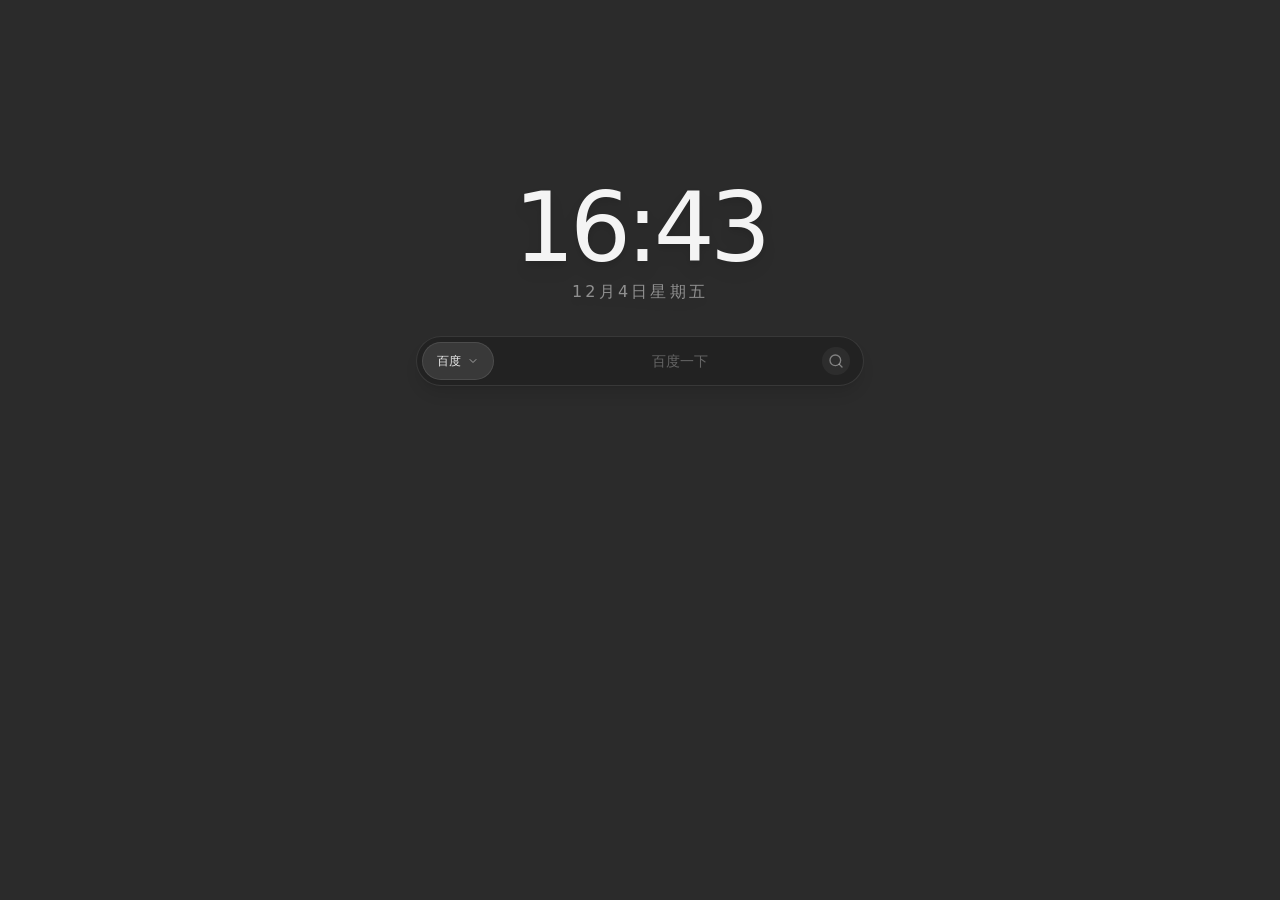
<file: app/index.html>
<!doctype html>
<html lang="en">
  <head>
    <meta charset="UTF-8" />
    <link rel="icon" type="image/svg+xml" href="./vite.svg" />
    <meta name="viewport" content="width=device-width, initial-scale=1.0" />
    <title>Onepage</title>
    <script type="module" crossorigin src="./assets/index-DevgaLPm.js"></script>
    <link rel="stylesheet" crossorigin href="./assets/index-BZdCh9AZ.css?v=complete-fix">
    <link rel="stylesheet" href="./hover-fixes.css?v=icon-cache-opt" />
    <script src="./menu-layer-fix.js?v=icon-cache-opt" defer></script>
  </head>
  <body>
    <div id="root"></div>
  </body>
</html>
</file>
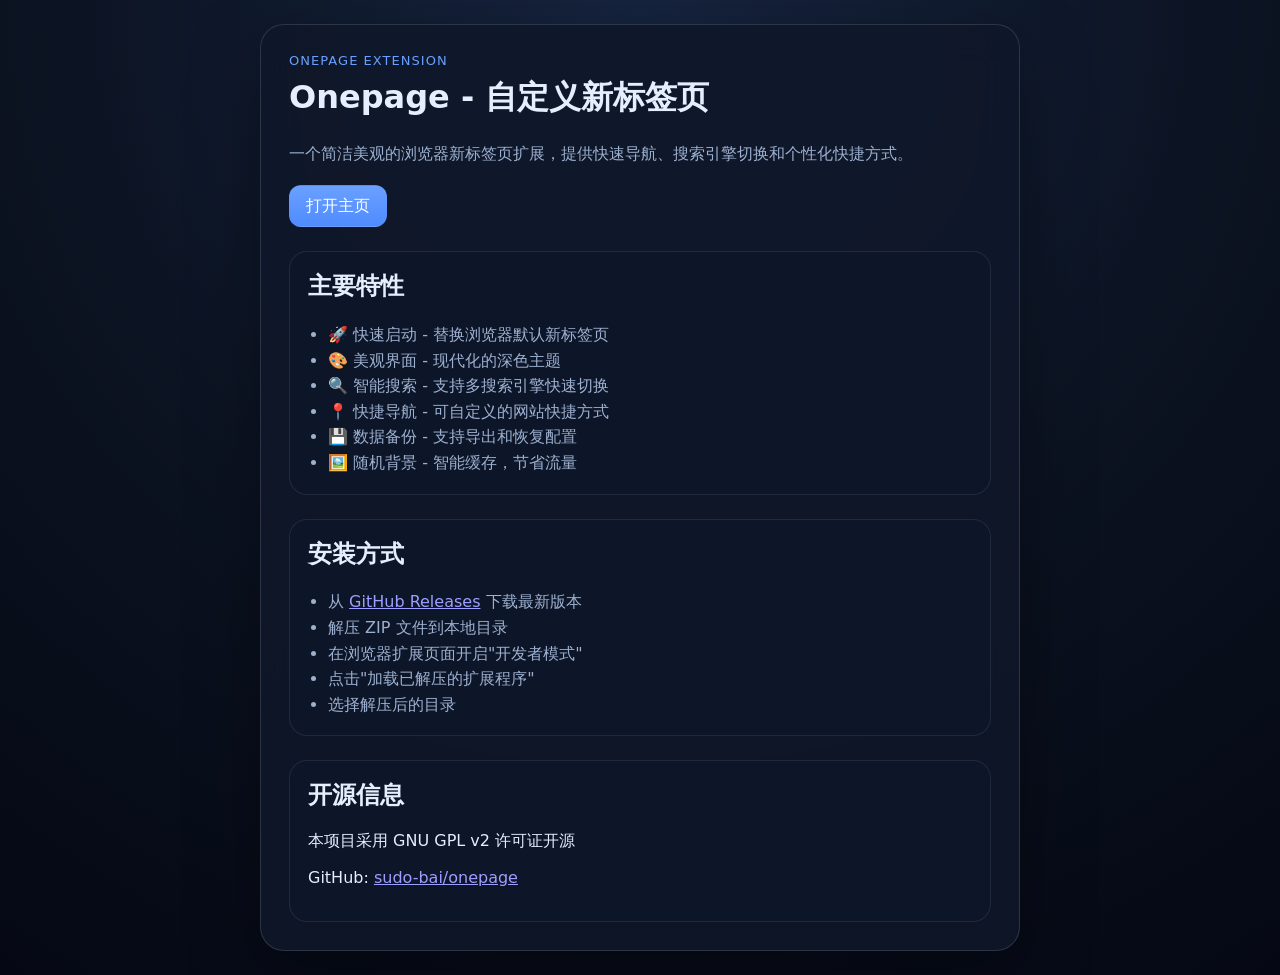
<file: options.html>
<!doctype html>
<html lang="zh-CN">
  <head>
    <meta charset="UTF-8" />
    <meta name="viewport" content="width=device-width, initial-scale=1.0" />
    <title>Onepage 扩展设置</title>
    <link rel="stylesheet" href="style.css" />
  </head>
  <body class="page page-options">
    <main class="panel">
      <p class="eyebrow">Onepage Extension</p>
      <h1>Onepage - 自定义新标签页</h1>
      <p class="description">一个简洁美观的浏览器新标签页扩展，提供快速导航、搜索引擎切换和个性化快捷方式。</p>

      <div class="actions">
        <a class="button button-primary" href="app/index.html">打开主页</a>
      </div>

      <section class="note-box">
        <h2>主要特性</h2>
        <ul>
          <li>🚀 快速启动 - 替换浏览器默认新标签页</li>
          <li>🎨 美观界面 - 现代化的深色主题</li>
          <li>🔍 智能搜索 - 支持多搜索引擎快速切换</li>
          <li>📍 快捷导航 - 可自定义的网站快捷方式</li>
          <li>💾 数据备份 - 支持导出和恢复配置</li>
          <li>🖼️ 随机背景 - 智能缓存，节省流量</li>
        </ul>
      </section>

      <section class="note-box">
        <h2>安装方式</h2>
        <ul>
          <li>从 <a href="https://github.com/sudo-bai/onepage/releases" target="_blank">GitHub Releases</a> 下载最新版本</li>
          <li>解压 ZIP 文件到本地目录</li>
          <li>在浏览器扩展页面开启"开发者模式"</li>
          <li>点击"加载已解压的扩展程序"</li>
          <li>选择解压后的目录</li>
        </ul>
      </section>

      <section class="note-box">
        <h2>开源信息</h2>
        <p>本项目采用 GNU GPL v2 许可证开源</p>
        <p>GitHub: <a href="https://github.com/sudo-bai/onepage" target="_blank">sudo-bai/onepage</a></p>
      </section>
    </main>
  </body>
</html>
</file>
<file: app/assets/index-BZdCh9AZ.css>
*,:before,:after,::backdrop{--tw-border-spacing-x:0;--tw-border-spacing-y:0;--tw-translate-x:0;--tw-translate-y:0;--tw-rotate:0;--tw-skew-x:0;--tw-skew-y:0;--tw-scale-x:1;--tw-scale-y:1;--tw-pan-x: ;--tw-pan-y: ;--tw-pinch-zoom: ;--tw-scroll-snap-strictness:proximity;--tw-gradient-from-position: ;--tw-gradient-via-position: ;--tw-gradient-to-position: ;--tw-ordinal: ;--tw-slashed-zero: ;--tw-numeric-figure: ;--tw-numeric-spacing: ;--tw-numeric-fraction: ;--tw-ring-inset: ;--tw-ring-offset-width:0px;--tw-ring-offset-color:#fff;--tw-ring-color:#3b82f680;--tw-ring-offset-shadow:0 0 #0000;--tw-ring-shadow:0 0 #0000;--tw-shadow:0 0 #0000;--tw-shadow-colored:0 0 #0000;--tw-blur: ;--tw-brightness: ;--tw-contrast: ;--tw-grayscale: ;--tw-hue-rotate: ;--tw-invert: ;--tw-saturate: ;--tw-sepia: ;--tw-drop-shadow: ;--tw-backdrop-blur: ;--tw-backdrop-brightness: ;--tw-backdrop-contrast: ;--tw-backdrop-grayscale: ;--tw-backdrop-hue-rotate: ;--tw-backdrop-invert: ;--tw-backdrop-opacity: ;--tw-backdrop-saturate: ;--tw-backdrop-sepia: ;--tw-contain-size: ;--tw-contain-layout: ;--tw-contain-paint: ;--tw-contain-style: }*,:before,:after{box-sizing:border-box;border:0 solid #e5e7eb}:before,:after{--tw-content:""}html,:host{-webkit-text-size-adjust:100%;tab-size:4;font-feature-settings:normal;font-variation-settings:normal;-webkit-tap-highlight-color:transparent;font-family:ui-sans-serif,system-ui,sans-serif,Apple Color Emoji,Segoe UI Emoji,Segoe UI Symbol,Noto Color Emoji;line-height:1.5}body{line-height:inherit;margin:0}hr{height:0;color:inherit;border-top-width:1px}abbr:where([title]){-webkit-text-decoration:underline dotted;text-decoration:underline dotted}h1,h2,h3,h4,h5,h6{font-size:inherit;font-weight:inherit}a{color:inherit;-webkit-text-decoration:inherit;text-decoration:inherit}b,strong{font-weight:bolder}code,kbd,samp,pre{font-feature-settings:normal;font-variation-settings:normal;font-family:ui-monospace,SFMono-Regular,Menlo,Monaco,Consolas,Liberation Mono,Courier New,monospace;font-size:1em}small{font-size:80%}sub,sup{vertical-align:baseline;font-size:75%;line-height:0;position:relative}sub{bottom:-.25em}sup{top:-.5em}table{text-indent:0;border-color:inherit;border-collapse:collapse}button,input,optgroup,select,textarea{font-feature-settings:inherit;font-variation-settings:inherit;font-family:inherit;font-size:100%;font-weight:inherit;line-height:inherit;letter-spacing:inherit;color:inherit;margin:0;padding:0}button,select{text-transform:none}button,input:where([type=button]),input:where([type=reset]),input:where([type=submit]){-webkit-appearance:button;background-color:#0000;background-image:none}:-moz-focusring{outline:auto}:-moz-ui-invalid{box-shadow:none}progress{vertical-align:baseline}::-webkit-inner-spin-button{height:auto}::-webkit-outer-spin-button{height:auto}[type=search]{-webkit-appearance:textfield;outline-offset:-2px}::-webkit-search-decoration{-webkit-appearance:none}::-webkit-file-upload-button{-webkit-appearance:button;font:inherit}summary{display:list-item}blockquote,dl,dd,h1,h2,h3,h4,h5,h6,hr,figure,p,pre{margin:0}fieldset{margin:0;padding:0}legend{padding:0}ol,ul,menu{margin:0;padding:0;list-style:none}dialog{padding:0}textarea{resize:vertical}input::-moz-placeholder{opacity:1;color:#9ca3af}textarea::-moz-placeholder{opacity:1;color:#9ca3af}input::placeholder,textarea::placeholder{opacity:1;color:#9ca3af}button,[role=button]{cursor:pointer}:disabled{cursor:default}img,svg,video,canvas,audio,iframe,embed,object{vertical-align:middle;display:block}img,video{max-width:100%;height:auto}[hidden]:where(:not([hidden=until-found])){display:none}.pointer-events-none{pointer-events:none}.pointer-events-auto{pointer-events:auto}.visible{visibility:visible}.fixed{position:fixed}.absolute{position:absolute}.relative{position:relative}.inset-0{inset:0}.-left-1\.5{left:-.375rem}.-top-1\.5{top:-.375rem}.bottom-1\.5{bottom:.375rem}.bottom-4{bottom:1rem}.left-0{left:0}.left-1\.5{left:.375rem}.right-3\.5{right:.875rem}.right-4{right:1rem}.top-1\.5{top:.375rem}.top-4{top:1rem}.top-full{top:100%}.z-0{z-index:0}.z-10{z-index:10}.z-20{z-index:20}.z-30{z-index:30}.z-40{z-index:40}.z-50{z-index:50}.z-\[100\]{z-index:100}.z-\[60\]{z-index:60}.mx-2{margin-left:.5rem;margin-right:.5rem}.my-0\.5{margin-top:.125rem;margin-bottom:.125rem}.mb-0\.5{margin-bottom:.125rem}.mb-1{margin-bottom:.25rem}.mb-2{margin-bottom:.5rem}.mb-3{margin-bottom:.75rem}.mb-4{margin-bottom:1rem}.mb-6{margin-bottom:1.5rem}.mb-8{margin-bottom:2rem}.ml-1{margin-left:.25rem}.mt-1{margin-top:.25rem}.mt-16{margin-top:4rem}.mt-2{margin-top:.5rem}.mt-3{margin-top:.75rem}.mt-8{margin-top:2rem}.mt-\[20vh\]{margin-top:20vh}.flex{display:flex}.grid{display:grid}.hidden{display:none}.h-0{height:0}.h-2{height:.5rem}.h-20{height:5rem}.h-24{height:6rem}.h-6{height:1.5rem}.h-8{height:2rem}.h-9{height:2.25rem}.h-\[1px\]{height:1px}.h-full{height:100%}.min-h-screen{min-height:100vh}.w-32{width:8rem}.w-36{width:9rem}.w-6{width:1.5rem}.w-8{width:2rem}.w-9{width:2.25rem}.w-full{width:100%}.max-w-2xl{max-width:42rem}.max-w-\[6rem\]{max-width:6rem}.max-w-md{max-width:28rem}.max-w-sm{max-width:24rem}.max-w-xs{max-width:20rem}.flex-1{flex:1}.shrink-0{flex-shrink:0}.origin-top{transform-origin:top}.origin-top-left{transform-origin:0 0}.-translate-y-8{--tw-translate-y:-2rem;transform:translate(var(--tw-translate-x),var(--tw-translate-y))rotate(var(--tw-rotate))skewX(var(--tw-skew-x))skewY(var(--tw-skew-y))scaleX(var(--tw-scale-x))scaleY(var(--tw-scale-y))}.translate-y-0{--tw-translate-y:0px;transform:translate(var(--tw-translate-x),var(--tw-translate-y))rotate(var(--tw-rotate))skewX(var(--tw-skew-x))skewY(var(--tw-skew-y))scaleX(var(--tw-scale-x))scaleY(var(--tw-scale-y))}.rotate-180{--tw-rotate:180deg;transform:translate(var(--tw-translate-x),var(--tw-translate-y))rotate(var(--tw-rotate))skewX(var(--tw-skew-x))skewY(var(--tw-skew-y))scaleX(var(--tw-scale-x))scaleY(var(--tw-scale-y))}.scale-100{--tw-scale-x:1;--tw-scale-y:1;transform:translate(var(--tw-translate-x),var(--tw-translate-y))rotate(var(--tw-rotate))skewX(var(--tw-skew-x))skewY(var(--tw-skew-y))scaleX(var(--tw-scale-x))scaleY(var(--tw-scale-y))}.scale-90{--tw-scale-x:.9;--tw-scale-y:.9;transform:translate(var(--tw-translate-x),var(--tw-translate-y))rotate(var(--tw-rotate))skewX(var(--tw-skew-x))skewY(var(--tw-skew-y))scaleX(var(--tw-scale-x))scaleY(var(--tw-scale-y))}.transform{transform:translate(var(--tw-translate-x),var(--tw-translate-y))rotate(var(--tw-rotate))skewX(var(--tw-skew-x))skewY(var(--tw-skew-y))scaleX(var(--tw-scale-x))scaleY(var(--tw-scale-y))}.cursor-move{cursor:move}.cursor-not-allowed{cursor:not-allowed}.cursor-pointer{cursor:pointer}.select-none{-webkit-user-select:none;user-select:none}.grid-cols-2{grid-template-columns:repeat(2,minmax(0,1fr))}.grid-cols-4{grid-template-columns:repeat(4,minmax(0,1fr))}.flex-col{flex-direction:column}.items-center{align-items:center}.justify-center{justify-content:center}.justify-between{justify-content:space-between}.gap-1{gap:.25rem}.gap-1\.5{gap:.375rem}.gap-2{gap:.5rem}.gap-3{gap:.75rem}.space-y-2>:not([hidden])~:not([hidden]){--tw-space-y-reverse:0;margin-top:calc(.5rem*calc(1 - var(--tw-space-y-reverse)));margin-bottom:calc(.5rem*var(--tw-space-y-reverse))}.space-y-3>:not([hidden])~:not([hidden]){--tw-space-y-reverse:0;margin-top:calc(.75rem*calc(1 - var(--tw-space-y-reverse)));margin-bottom:calc(.75rem*var(--tw-space-y-reverse))}.space-y-6>:not([hidden])~:not([hidden]){--tw-space-y-reverse:0;margin-top:calc(1.5rem*calc(1 - var(--tw-space-y-reverse)));margin-bottom:calc(1.5rem*var(--tw-space-y-reverse))}.overflow-hidden{overflow:hidden}.truncate{text-overflow:ellipsis;white-space:nowrap;overflow:hidden}.whitespace-nowrap{white-space:nowrap}.rounded-2xl{border-radius:1rem}.rounded-full{border-radius:9999px}.rounded-lg{border-radius:.5rem}.rounded-sm{border-radius:.125rem}.rounded-xl{border-radius:.75rem}.rounded-b-3xl{border-bottom-right-radius:1.5rem;border-bottom-left-radius:1.5rem}.rounded-b-none{border-bottom-right-radius:0;border-bottom-left-radius:0}.rounded-t-3xl{border-top-left-radius:1.5rem;border-top-right-radius:1.5rem}.border{border-width:1px}.border-b-0{border-bottom-width:0}.border-t-0{border-top-width:0}.border-dashed{border-style:dashed}.border-red-500\/30{border-color:#ef44444d}.border-transparent{border-color:#0000}.border-white\/10{border-color:#ffffff1a}.border-white\/20{border-color:#fff3}.border-white\/5{border-color:#ffffff0d}.border-white\/50{border-color:#ffffff80}.bg-black\/20{background-color:#0003}.bg-black\/40{background-color:#0006}.bg-black\/60{background-color:#0009}.bg-blue-500\/20{background-color:#3b82f633}.bg-blue-600{--tw-bg-opacity:1;background-color:rgb(37 99 235/var(--tw-bg-opacity,1))}.bg-orange-500\/20{background-color:#f9731633}.bg-pink-500\/20{background-color:#ec489933}.bg-purple-500\/20{background-color:#a855f733}.bg-red-500\/20{background-color:#ef444433}.bg-slate-950\/90{background-color:#020617e6}.bg-transparent{background-color:#0000}.bg-white{--tw-bg-opacity:1;background-color:rgb(255 255 255/var(--tw-bg-opacity,1))}.bg-white\/10{background-color:#ffffff1a}.bg-white\/20{background-color:#fff3}.bg-white\/5{background-color:#ffffff0d}.bg-cover{background-size:cover}.bg-center{background-position:50%}.object-contain{-o-object-fit:contain;object-fit:contain}.p-1{padding:.25rem}.p-1\.5{padding:.375rem}.p-2{padding:.5rem}.p-2\.5{padding:.625rem}.p-3{padding:.75rem}.p-4{padding:1rem}.p-5{padding:1.25rem}.p-6{padding:1.5rem}.px-1{padding-left:.25rem;padding-right:.25rem}.px-2{padding-left:.5rem;padding-right:.5rem}.px-3{padding-left:.75rem;padding-right:.75rem}.px-3\.5{padding-left:.875rem;padding-right:.875rem}.px-4{padding-left:1rem;padding-right:1rem}.py-1{padding-top:.25rem;padding-bottom:.25rem}.py-1\.5{padding-top:.375rem;padding-bottom:.375rem}.py-2{padding-top:.5rem;padding-bottom:.5rem}.py-2\.5{padding-top:.625rem;padding-bottom:.625rem}.py-3\.5{padding-top:.875rem;padding-bottom:.875rem}.pb-10{padding-bottom:2.5rem}.pb-3{padding-bottom:.75rem}.pl-32{padding-left:8rem}.pr-12{padding-right:3rem}.text-left{text-align:left}.text-center{text-align:center}.font-sans{font-family:ui-sans-serif,system-ui,sans-serif,Apple Color Emoji,Segoe UI Emoji,Segoe UI Symbol,Noto Color Emoji}.text-7xl{font-size:4.5rem;line-height:1}.text-\[10px\]{font-size:10px}.text-base{font-size:1rem;line-height:1.5rem}.text-lg{font-size:1.125rem;line-height:1.75rem}.text-sm{font-size:.875rem;line-height:1.25rem}.text-xs{font-size:.75rem;line-height:1rem}.font-bold{font-weight:700}.font-light{font-weight:300}.font-medium{font-weight:500}.font-semibold{font-weight:600}.uppercase{text-transform:uppercase}.tracking-\[0\.2em\]{letter-spacing:.2em}.tracking-tighter{letter-spacing:-.05em}.tracking-wider{letter-spacing:.05em}.tracking-widest{letter-spacing:.1em}.text-black{--tw-text-opacity:1;color:rgb(0 0 0/var(--tw-text-opacity,1))}.text-blue-400{--tw-text-opacity:1;color:rgb(96 165 250/var(--tw-text-opacity,1))}.text-gray-900{--tw-text-opacity:1;color:rgb(17 24 39/var(--tw-text-opacity,1))}.text-green-400{--tw-text-opacity:1;color:rgb(74 222 128/var(--tw-text-opacity,1))}.text-orange-400{--tw-text-opacity:1;color:rgb(251 146 60/var(--tw-text-opacity,1))}.text-pink-400{--tw-text-opacity:1;color:rgb(244 114 182/var(--tw-text-opacity,1))}.text-purple-400{--tw-text-opacity:1;color:rgb(192 132 252/var(--tw-text-opacity,1))}.text-red-200{--tw-text-opacity:1;color:rgb(254 202 202/var(--tw-text-opacity,1))}.text-red-400{--tw-text-opacity:1;color:rgb(248 113 113/var(--tw-text-opacity,1))}.text-white{--tw-text-opacity:1;color:rgb(255 255 255/var(--tw-text-opacity,1))}.text-white\/20{color:#fff3}.text-white\/30{color:#ffffff4d}.text-white\/40{color:#fff6}.text-white\/50{color:#ffffff80}.text-white\/60{color:#fff9}.text-white\/80{color:#fffc}.text-white\/90{color:#ffffffe6}.text-white\/95{color:#fffffff2}.placeholder-white\/30::placeholder{color:#ffffff4d}.opacity-0{opacity:0}.opacity-100{opacity:1}.opacity-40{opacity:.4}.opacity-50{opacity:.5}.opacity-60{opacity:.6}.opacity-80{opacity:.8}.shadow{--tw-shadow:0 1px 3px 0 #0000001a,0 1px 2px -1px #0000001a;--tw-shadow-colored:0 1px 3px 0 var(--tw-shadow-color),0 1px 2px -1px var(--tw-shadow-color);box-shadow:var(--tw-ring-offset-shadow,0 0 #0000),var(--tw-ring-shadow,0 0 #0000),var(--tw-shadow)}.shadow-2xl{--tw-shadow:0 25px 50px -12px #00000040;--tw-shadow-colored:0 25px 50px -12px var(--tw-shadow-color);box-shadow:var(--tw-ring-offset-shadow,0 0 #0000),var(--tw-ring-shadow,0 0 #0000),var(--tw-shadow)}.shadow-inner{--tw-shadow:inset 0 2px 4px 0 #0000000d;--tw-shadow-colored:inset 0 2px 4px 0 var(--tw-shadow-color);box-shadow:var(--tw-ring-offset-shadow,0 0 #0000),var(--tw-ring-shadow,0 0 #0000),var(--tw-shadow)}.shadow-lg{--tw-shadow:0 10px 15px -3px #0000001a,0 4px 6px -4px #0000001a;--tw-shadow-colored:0 10px 15px -3px var(--tw-shadow-color),0 4px 6px -4px var(--tw-shadow-color);box-shadow:var(--tw-ring-offset-shadow,0 0 #0000),var(--tw-ring-shadow,0 0 #0000),var(--tw-shadow)}.shadow-sm{--tw-shadow:0 1px 2px 0 #0000000d;--tw-shadow-colored:0 1px 2px 0 var(--tw-shadow-color);box-shadow:var(--tw-ring-offset-shadow,0 0 #0000),var(--tw-ring-shadow,0 0 #0000),var(--tw-shadow)}.blur{--tw-blur:blur(8px);filter:var(--tw-blur)var(--tw-brightness)var(--tw-contrast)var(--tw-grayscale)var(--tw-hue-rotate)var(--tw-invert)var(--tw-saturate)var(--tw-sepia)var(--tw-drop-shadow)}.drop-shadow-lg{--tw-drop-shadow:drop-shadow(0 10px 8px #0000000a)drop-shadow(0 4px 3px #0000001a);filter:var(--tw-blur)var(--tw-brightness)var(--tw-contrast)var(--tw-grayscale)var(--tw-hue-rotate)var(--tw-invert)var(--tw-saturate)var(--tw-sepia)var(--tw-drop-shadow)}.filter{filter:var(--tw-blur)var(--tw-brightness)var(--tw-contrast)var(--tw-grayscale)var(--tw-hue-rotate)var(--tw-invert)var(--tw-saturate)var(--tw-sepia)var(--tw-drop-shadow)}.backdrop-blur-2xl{--tw-backdrop-blur:blur(40px);-webkit-backdrop-filter:var(--tw-backdrop-blur)var(--tw-backdrop-brightness)var(--tw-backdrop-contrast)var(--tw-backdrop-grayscale)var(--tw-backdrop-hue-rotate)var(--tw-backdrop-invert)var(--tw-backdrop-opacity)var(--tw-backdrop-saturate)var(--tw-backdrop-sepia);backdrop-filter:var(--tw-backdrop-blur)var(--tw-backdrop-brightness)var(--tw-backdrop-contrast)var(--tw-backdrop-grayscale)var(--tw-backdrop-hue-rotate)var(--tw-backdrop-invert)var(--tw-backdrop-opacity)var(--tw-backdrop-saturate)var(--tw-backdrop-sepia)}.backdrop-blur-sm{--tw-backdrop-blur:blur(4px);-webkit-backdrop-filter:var(--tw-backdrop-blur)var(--tw-backdrop-brightness)var(--tw-backdrop-contrast)var(--tw-backdrop-grayscale)var(--tw-backdrop-hue-rotate)var(--tw-backdrop-invert)var(--tw-backdrop-opacity)var(--tw-backdrop-saturate)var(--tw-backdrop-sepia);backdrop-filter:var(--tw-backdrop-blur)var(--tw-backdrop-brightness)var(--tw-backdrop-contrast)var(--tw-backdrop-grayscale)var(--tw-backdrop-hue-rotate)var(--tw-backdrop-invert)var(--tw-backdrop-opacity)var(--tw-backdrop-saturate)var(--tw-backdrop-sepia)}.transition-all{transition-property:all;transition-duration:.15s;transition-timing-function:cubic-bezier(.4,0,.2,1)}.transition-colors{transition-property:color,background-color,border-color,text-decoration-color,fill,stroke;transition-duration:.15s;transition-timing-function:cubic-bezier(.4,0,.2,1)}.transition-opacity{transition-property:opacity;transition-duration:.15s;transition-timing-function:cubic-bezier(.4,0,.2,1)}.transition-transform{transition-property:transform;transition-duration:.15s;transition-timing-function:cubic-bezier(.4,0,.2,1)}.duration-200{transition-duration:.2s}.duration-300{transition-duration:.3s}.duration-500{transition-duration:.5s}.duration-700{transition-duration:.7s}.ease-in-out{transition-timing-function:cubic-bezier(.4,0,.2,1)}.ease-out{transition-timing-function:cubic-bezier(0,0,.2,1)}.selection\:bg-pink-500 ::selection{--tw-bg-opacity:1;background-color:rgb(236 72 153/var(--tw-bg-opacity,1))}.selection\:text-white ::selection{--tw-text-opacity:1;color:rgb(255 255 255/var(--tw-text-opacity,1))}.selection\:bg-pink-500::selection{--tw-bg-opacity:1;background-color:rgb(236 72 153/var(--tw-bg-opacity,1))}.selection\:text-white::selection{--tw-text-opacity:1;color:rgb(255 255 255/var(--tw-text-opacity,1))}.hover\:z-10:hover{z-index:10}.hover\:scale-\[1\.03\]:hover{--tw-scale-x:1.03;--tw-scale-y:1.03;transform:translate(var(--tw-translate-x),var(--tw-translate-y))rotate(var(--tw-rotate))skewX(var(--tw-skew-x))skewY(var(--tw-skew-y))scaleX(var(--tw-scale-x))scaleY(var(--tw-scale-y))}.hover\:border-red-500:hover{--tw-border-opacity:1;border-color:rgb(239 68 68/var(--tw-border-opacity,1))}.hover\:border-white\/10:hover{border-color:#ffffff1a}.hover\:border-white\/30:hover{border-color:#ffffff4d}.hover\:bg-blue-500:hover{--tw-bg-opacity:1;background-color:rgb(59 130 246/var(--tw-bg-opacity,1))}.hover\:bg-gray-200:hover{--tw-bg-opacity:1;background-color:rgb(229 231 235/var(--tw-bg-opacity,1))}.hover\:bg-red-500:hover{--tw-bg-opacity:1;background-color:rgb(239 68 68/var(--tw-bg-opacity,1))}.hover\:bg-red-500\/20:hover{background-color:#ef444433}.hover\:bg-white\/10:hover{background-color:#ffffff1a}.hover\:bg-white\/20:hover{background-color:#fff3}.hover\:bg-white\/5:hover{background-color:#ffffff0d}.hover\:text-red-300:hover{--tw-text-opacity:1;color:rgb(252 165 165/var(--tw-text-opacity,1))}.hover\:text-white:hover{--tw-text-opacity:1;color:rgb(255 255 255/var(--tw-text-opacity,1))}.hover\:text-white\/60:hover{color:#fff9}.hover\:shadow-md:hover{--tw-shadow:0 4px 6px -1px #0000001a,0 2px 4px -2px #0000001a;--tw-shadow-colored:0 4px 6px -1px var(--tw-shadow-color),0 2px 4px -2px var(--tw-shadow-color);box-shadow:var(--tw-ring-offset-shadow,0 0 #0000),var(--tw-ring-shadow,0 0 #0000),var(--tw-shadow)}.focus\:border-white\/30:focus{border-color:#ffffff4d}.focus\:bg-black\/40:focus{background-color:#0006}.focus\:bg-white\/10:focus{background-color:#ffffff1a}.focus\:shadow-2xl:focus{--tw-shadow:0 25px 50px -12px #00000040;--tw-shadow-colored:0 25px 50px -12px var(--tw-shadow-color);box-shadow:var(--tw-ring-offset-shadow,0 0 #0000),var(--tw-ring-shadow,0 0 #0000),var(--tw-shadow)}.focus\:shadow-none:focus{--tw-shadow:0 0 #0000;--tw-shadow-colored:0 0 #0000;box-shadow:var(--tw-ring-offset-shadow,0 0 #0000),var(--tw-ring-shadow,0 0 #0000),var(--tw-shadow)}.focus\:outline-none:focus{outline-offset:2px;outline:2px solid #0000}.focus\:ring-0:focus{--tw-ring-offset-shadow:var(--tw-ring-inset)0 0 0 var(--tw-ring-offset-width)var(--tw-ring-offset-color);--tw-ring-shadow:var(--tw-ring-inset)0 0 0 calc(0px + var(--tw-ring-offset-width))var(--tw-ring-color);box-shadow:var(--tw-ring-offset-shadow),var(--tw-ring-shadow),var(--tw-shadow,0 0 #0000)}.active\:scale-95:active{--tw-scale-x:.95;--tw-scale-y:.95;transform:translate(var(--tw-translate-x),var(--tw-translate-y))rotate(var(--tw-rotate))skewX(var(--tw-skew-x))skewY(var(--tw-skew-y))scaleX(var(--tw-scale-x))scaleY(var(--tw-scale-y))}.group:hover .group-hover\:scale-110{--tw-scale-x:1.1;--tw-scale-y:1.1;transform:translate(var(--tw-translate-x),var(--tw-translate-y))rotate(var(--tw-rotate))skewX(var(--tw-skew-x))skewY(var(--tw-skew-y))scaleX(var(--tw-scale-x))scaleY(var(--tw-scale-y))}.group:hover .group-hover\:bg-white\/10{background-color:#ffffff1a}.group:hover .group-hover\:text-white{--tw-text-opacity:1;color:rgb(255 255 255/var(--tw-text-opacity,1))}.group:hover .group-hover\:text-white\/60{color:#fff9}.group:hover .group-hover\:opacity-100{opacity:1}@media (min-width:640px){.sm\:grid-cols-5{grid-template-columns:repeat(5,minmax(0,1fr))}}@media (min-width:768px){.md\:max-w-\[8rem\]{max-width:8rem}.md\:grid-cols-6{grid-template-columns:repeat(6,minmax(0,1fr))}.md\:text-8xl{font-size:6rem;line-height:1}.md\:text-base{font-size:1rem;line-height:1.5rem}}button[class*=bg-white\/10][class*="hover:bg-white/20"][class*=rounded-full]{isolation:isolate;contain:paint;overflow:hidden}button[class*=bg-white\/10][class*="hover:bg-white/20"][class*=rounded-full]:hover{background-color:#ffffff1f!important}button[class*=bg-white\/5][class*="hover:bg-white/10"][class*=rounded-full],button[class*="hover:bg-white/10"][class*=text-white\/40][class*=rounded-full],button[class*="hover:bg-white/10"][class*="hover:border-white/10"][class*=rounded-full]{isolation:isolate;contain:paint;overflow:hidden}button[class*=bg-white\/5][class*="hover:bg-white/10"][class*=rounded-full]:hover,button[class*="hover:bg-white/10"][class*=text-white\/40][class*=rounded-full]:hover,button[class*="hover:bg-white/10"][class*="hover:border-white/10"][class*=rounded-full]:hover{background-color:#ffffff14!important}div[class*=bg-slate-950\/90][class*=rounded-xl][class*=overflow-hidden]{isolation:isolate;-webkit-backdrop-filter:blur(34px)saturate(132%);clip-path:inset(0 round 12px);contain:layout style paint;will-change:transform,backdrop-filter,top,left;background-clip:padding-box;transform:translate(0,0);background-color:#0f172a5c!important}button[class*="hover:bg-white/8"][class*=rounded-lg]{isolation:isolate;contain:paint;overflow:hidden}div[class*="rounded-xl bg-white/5 border border-white/5"][class*="hover:bg-white/12"][class*="hover:scale-[1.03]"],button[class*="rounded-xl bg-white/5 border border-white/5"][class*="hover:bg-white/12"][class*="hover:scale-[1.03]"],button[class*="rounded-xl border border-dashed border-white/10"][class*="hover:bg-white/5"]{isolation:isolate;contain:paint;backface-visibility:hidden;overflow:hidden;transform:translateZ(0)}
</file>
<file: app/hover-fixes.css>
/* Centralized visual hotfixes for built new-tab app.
   This project currently only contains built assets, so hover/focus fixes live here
   instead of being patched repeatedly inside hashed bundles. */

/* Search engine selector pill */
button[class*="bg-white/10"][class*="hover:bg-white/20"][class*="rounded-full"] {
  overflow: hidden;
  isolation: isolate;
  contain: paint;
}
button[class*="bg-white/10"][class*="hover:bg-white/20"][class*="rounded-full"]:hover {
  background-color: rgba(255, 255, 255, 0.12) !important;
}

/* Search action and small utility buttons */
button[class*="bg-white/5"][class*="hover:bg-white/10"][class*="rounded-full"],
button[class*="hover:bg-white/10"][class*="text-white/40"][class*="rounded-full"],
button[class*="hover:bg-white/10"][class*="hover:border-white/10"][class*="rounded-full"] {
  overflow: hidden;
  isolation: isolate;
  contain: paint;
}
button[class*="bg-white/5"][class*="hover:bg-white/10"][class*="rounded-full"]:hover,
button[class*="hover:bg-white/10"][class*="text-white/40"][class*="rounded-full"]:hover,
button[class*="hover:bg-white/10"][class*="hover:border-white/10"][class*="rounded-full"]:hover {
  background-color: rgba(255, 255, 255, 0.08) !important;
}

/* Dropdown menu panel: keep glass effect but constrain blur to rounded bounds */
div[class*="bg-slate-950/90"][class*="rounded-xl"][class*="overflow-hidden"] {
  isolation: isolate;
  backdrop-filter: blur(34px) saturate(132%);
  -webkit-backdrop-filter: blur(34px) saturate(132%);
  background-color: rgba(15, 23, 42, 0.36) !important;
  background-clip: padding-box;
  clip-path: inset(0 round 12px);
  transform: translate3d(0, 0, 0);
  contain: layout style paint;
  will-change: transform, backdrop-filter, top, left;
}

button[class*="hover:bg-white/8"][class*="rounded-lg"] {
  overflow: hidden;
  isolation: isolate;
  contain: paint;
}

/* Shortcut cards and add-card button keep rounded clipping and localize hover painting */
div[class*="rounded-xl bg-white/5 border border-white/5"][class*="hover:bg-white/12"][class*="hover:scale-[1.03]"],
button[class*="rounded-xl bg-white/5 border border-white/5"][class*="hover:bg-white/12"][class*="hover:scale-[1.03]"],
button[class*="rounded-xl border border-dashed border-white/10"][class*="hover:bg-white/5"] {
  overflow: hidden;
  isolation: isolate;
  contain: paint;
  transform: translateZ(0);
  backface-visibility: hidden;
}
</file>
<file: style.css>
:root {
  color-scheme: dark;
  --bg: #0b1220;
  --panel: rgba(15, 23, 42, 0.88);
  --border: rgba(148, 163, 184, 0.22);
  --text: #e5eefc;
  --muted: #9db0cf;
  --primary: #4f8cff;
  --primary-hover: #6aa0ff;
  --danger: #ef4444;
}

* {
  box-sizing: border-box;
}

html,
body {
  margin: 0;
  min-height: 100%;
  background: radial-gradient(circle at top, #16243f 0%, #0b1220 55%, #050814 100%);
  color: var(--text);
  font-family: Inter, ui-sans-serif, system-ui, -apple-system, BlinkMacSystemFont, "Segoe UI", sans-serif;
}

body.page {
  min-height: 100vh;
}

.hidden {
  display: none !important;
}

.page-options {
  display: grid;
  place-items: center;
  padding: 24px;
}

.panel,
.state-card {
  width: min(760px, calc(100vw - 32px));
  background: var(--panel);
  border: 1px solid var(--border);
  border-radius: 24px;
  box-shadow: 0 24px 70px rgba(0, 0, 0, 0.35);
  backdrop-filter: blur(20px);
}

.panel {
  padding: 28px;
}

.eyebrow {
  margin: 0 0 8px;
  color: var(--primary-hover);
  font-size: 13px;
  letter-spacing: 0.08em;
  text-transform: uppercase;
}

h1,
h2,
p {
  margin-top: 0;
}

.description,
.status,
.note-box li,
#fallback-message {
  color: var(--muted);
  line-height: 1.6;
}

.field-label {
  display: block;
  margin-bottom: 8px;
  font-size: 14px;
  font-weight: 600;
}

.input {
  width: 100%;
  padding: 14px 16px;
  border-radius: 14px;
  border: 1px solid var(--border);
  background: rgba(15, 23, 42, 0.65);
  color: var(--text);
  outline: none;
  font-size: 15px;
}

.input:focus {
  border-color: rgba(79, 140, 255, 0.7);
  box-shadow: 0 0 0 3px rgba(79, 140, 255, 0.14);
}

.actions {
  display: flex;
  gap: 12px;
  flex-wrap: wrap;
  margin-top: 18px;
}

.button {
  display: inline-flex;
  align-items: center;
  justify-content: center;
  min-height: 42px;
  padding: 0 16px;
  border-radius: 12px;
  border: 1px solid var(--border);
  color: var(--text);
  background: rgba(15, 23, 42, 0.75);
  text-decoration: none;
  cursor: pointer;
}

.button:hover {
  border-color: rgba(148, 163, 184, 0.48);
}

.button-primary {
  background: linear-gradient(180deg, var(--primary-hover), var(--primary));
  border-color: transparent;
  color: white;
}

.note-box {
  margin-top: 24px;
  padding: 18px;
  border-radius: 18px;
  background: rgba(15, 23, 42, 0.55);
  border: 1px solid rgba(148, 163, 184, 0.14);
}

.note-box ul {
  margin: 0;
  padding-left: 20px;
}

.page-newtab {
  overflow: hidden;
}

.homepage-frame {
  display: block;
  width: 100vw;
  height: 100vh;
  border: 0;
  background: #0b1220;
}

.state-card {
  position: fixed;
  top: 50%;
  left: 50%;
  transform: translate(-50%, -50%);
  z-index: 10;
  padding: 28px;
}

.spinner {
  width: 28px;
  height: 28px;
  border-radius: 999px;
  border: 3px solid rgba(255, 255, 255, 0.16);
  border-top-color: var(--primary-hover);
  animation: spin 0.9s linear infinite;
  margin-bottom: 16px;
}

.fab {
  position: fixed;
  right: 20px;
  bottom: 20px;
  z-index: 30;
  width: 42px;
  height: 42px;
  border-radius: 999px;
  border: 1px solid var(--border);
  color: white;
  background: rgba(15, 23, 42, 0.72);
  backdrop-filter: blur(8px);
  cursor: pointer;
}

.fab:hover {
  border-color: rgba(148, 163, 184, 0.48);
}

.status[data-variant='error'] {
  color: #fca5a5;
}

.status[data-variant='success'] {
  color: #86efac;
}

@keyframes spin {
  to {
    transform: rotate(360deg);
  }
}
</file>
